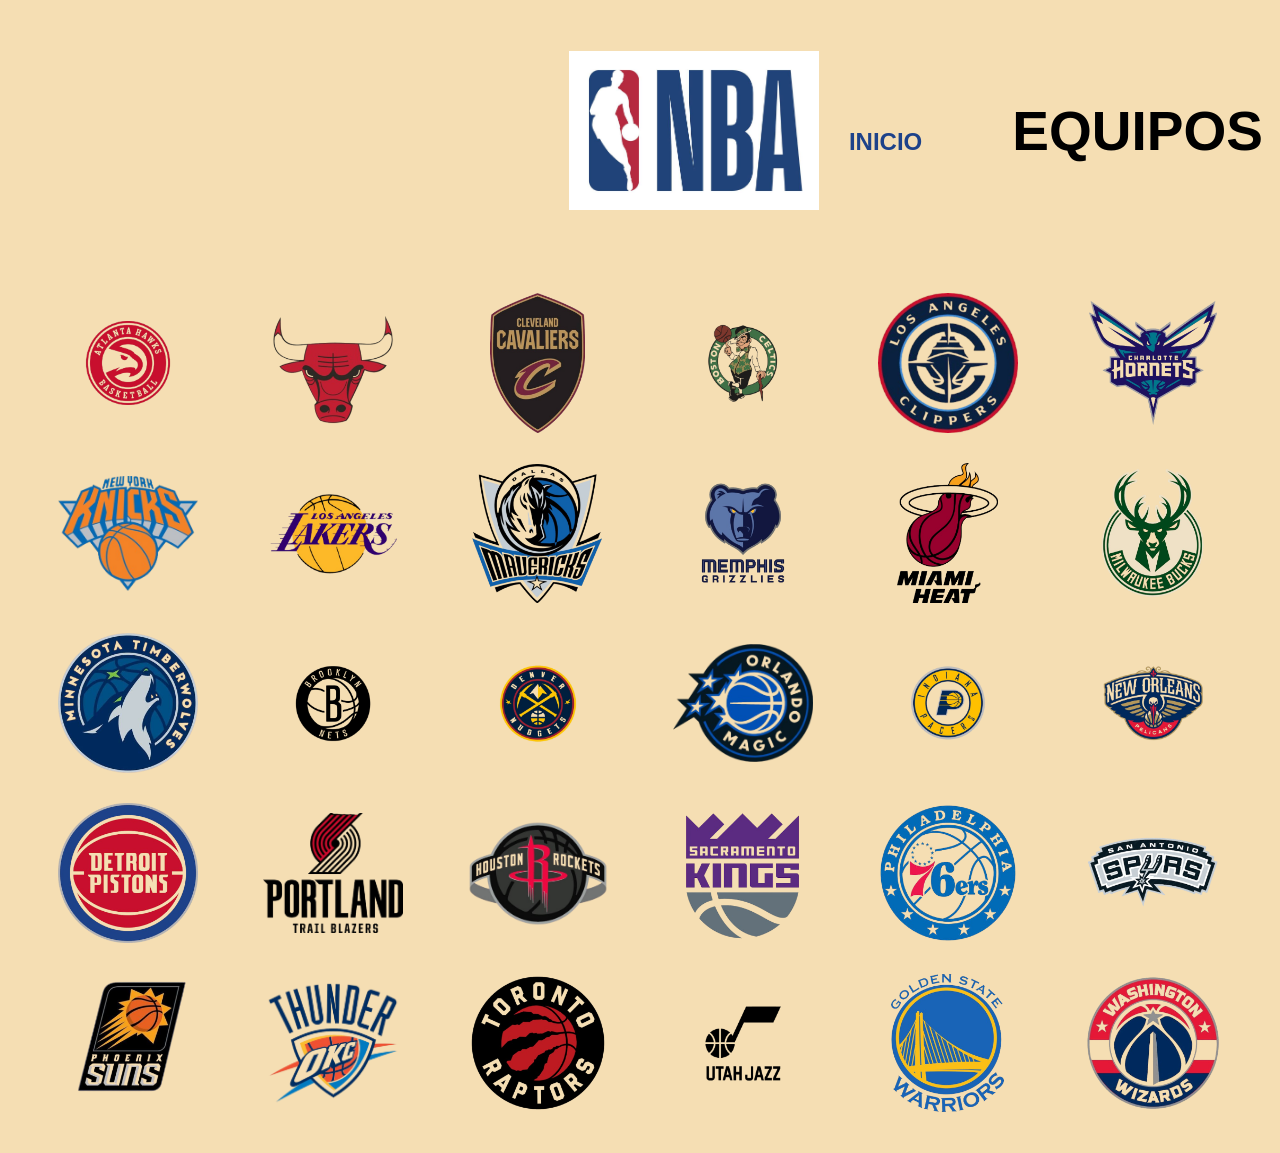
<file: Equipos.html>
<!DOCTYPE html>
<html lang="es">
<head>
    <meta charset="UTF-8">
    <meta name="viewport" content="width=device-width, initial-scale=1.0">
    <title>Equipos</title>
    <link rel="stylesheet" href="css/Equipos.css">
<body>
    <header>
    <img class="LogoPri" src="Img/LogoNBA.jpg" alt="LogoNba">
    <nav> 
    <h1><a href="index.html">INICIO</h1></a>
    <h1>EQUIPOS</h1>
   
</nav>
</header>
    <div class="Equipos">
        <img src="Img/LogoAtlanta.png" alt="LogoAtlanta">
        <img src="Img/LogoBulls.png" alt="LogoBulls">
        <img src="Img/LogoCavaliers.png" alt="LogoCavaliers">
        <img src="Img/LogoCeltics.png" alt="LogoCeltics">
        <img src="Img/LogoClippers.png" alt="LogoClippers">
        <img src="Img/LogoHornets.png" alt="LogoHornets">
        <img src="Img/LogoKnicks.png" alt="LogoKnicks">
        <img src="Img/LogoLakers.png" alt="LogoLakers">
        <img src="Img/LogoMavericks.png" alt="LogoMavericks">
        <img src="Img/LogoMemphis.png" alt="LogoMemphis">
        <img src="Img/LogoMiami.png" alt="LogoMiami">
        <img src="Img/LogoMilwake.png" alt="LogoMilwake">
        <img src="Img/LogoMinesota.png" alt="LogoMinesota">
        <img src="Img/LogoNets.png" alt="LogoNets">
        <img src="Img/LogoNuggets.png" alt="LogoNuggets">
        <img src="Img/LogoOrlando.png" alt="LogoOrlando">
        <img src="Img/LogoPacers.png" alt="LogoPacers">
        <img src="Img/LogoPelicans.png" alt="LogoPelicans">
        <img src="Img/LogoPistons.png" alt="LogoPistons">
        <img src="Img/LogoPortland.png" alt="LogoPortland">
        <img src="Img/LogoRockets.png" alt="LogoRockets">
        <img src="Img/LogoSacramento.png" alt="LogoSacramento">
        <img src="Img/LogoSixers.png" alt="LogoSixers">
        <img src="Img/LogoSpurs.png" alt="LogoSpurs">
        <img src="Img/LogoSuns.png" alt="LogoSuns">
        <img src="Img/LogoThunder.png" alt="LogoThunder">
        <img src="Img/LogoToronto.png" alt="LogoToronto">
        <img src="Img/LogoUtta.png" alt="LogoUtta">
        <img src="Img/LogoWarriors.png" alt="LogoWarriors">
        <img src="Img/LogoWizards.png" alt="LogoWizards">
    </div>
    
</body>
</html>
</file>
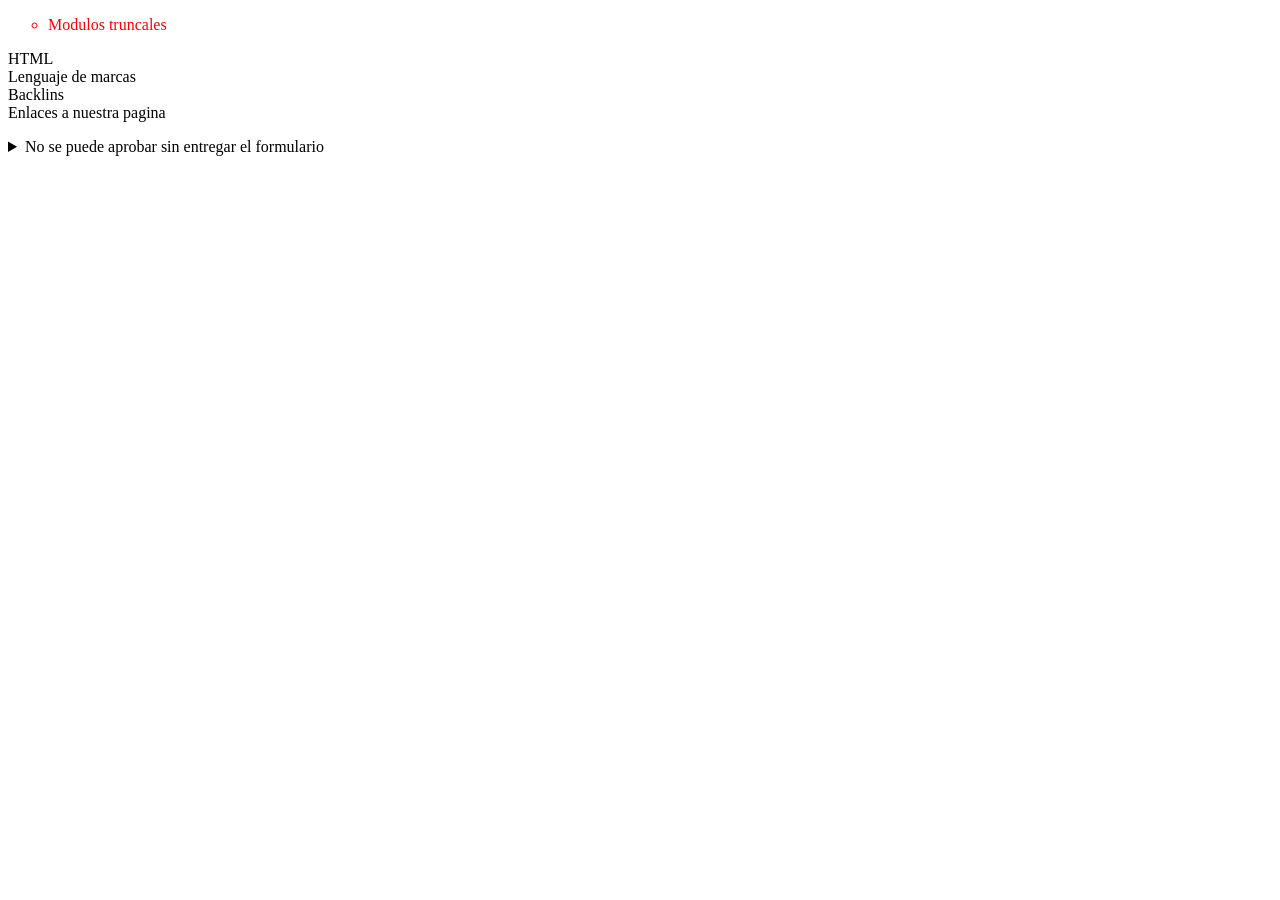
<file: Untitled-1.html>
<!DOCTYPE html>
<html lang="en">
<head>
    <meta charset="UTF-8">
    <meta name="viewport" content="width=device-width, initial-scale=1.0">
    <title>Document</title>
    <style>
        li{
           list-style: circle;
           color: red;
        }
        p{
            color: green;
            text-indent: 3em;
        }
    </style>
</head> 

<body>
   
    <ol>
        <li>Modulos truncales</li>
    </ol>
    <dl>
        <dt>HTML</dt>
        <dt>Lenguaje de marcas</dt>
        <dt>Backlins</dt>
        <dt>Enlaces a nuestra pagina</dt>
    </dl>

    <details><summary>No se puede aprobar sin entregar el formulario</summary>
        <p>No, no se puede</p>
    </details>
</body>
</html>
</file>
<file: css/Equipos.css>
body{
    background-color: wheat;
    font-family: Arial, Helvetica, sans-serif;
}
img.LogoPri{
    width: 250px;
    margin-left: 44%;
    display: block;
}
h1{
    display: inline;
    font-size: 55px;
    text-align: left;
    padding: 30px;
    
}
 header {
    display: flex;
    align-items: center;
    justify-content: space-between;
    padding: 15px 40px;
   
   
}


nav {
    display: flex;
    gap: 30px;
}

nav a {
    font-size: 24px;
    font-weight: bold;
    text-decoration: none;
    color: #1d428a;
    text-transform: uppercase;
    transition: color 0.2s;
}

nav a:hover {
    color: #c8102e;
}
.Equipos {
    display: grid;
    grid-template-columns: repeat(auto-fit, minmax(160px, 1fr));
    gap: 30px;
    max-width: 1200px;
    margin: 40px auto;
    padding: 0 20px;
    justify-items: center;
    align-items: center;
}

.Equipos img {
    width: 140px;
    height: 140px;
    object-fit: contain;
    

}

.Equipos img:hover {
    transform: scale(1.15);
}
</file>
